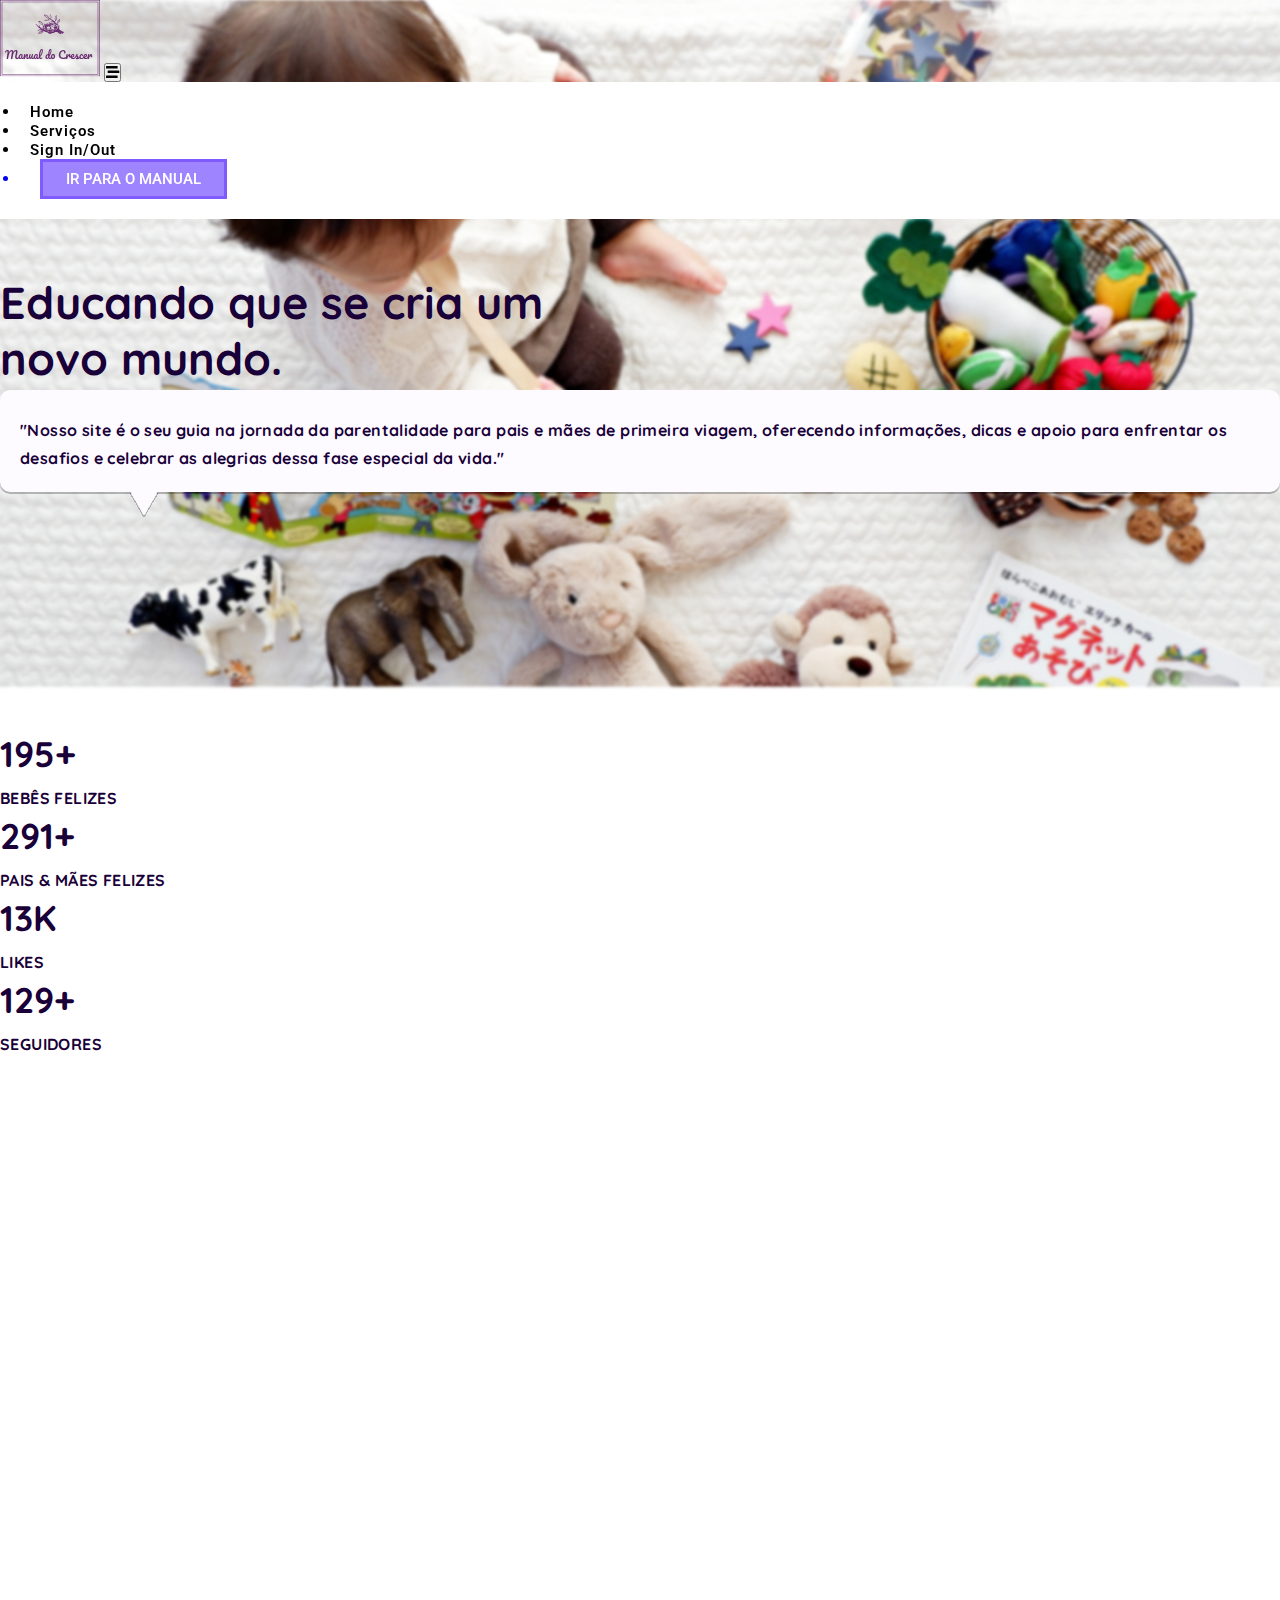
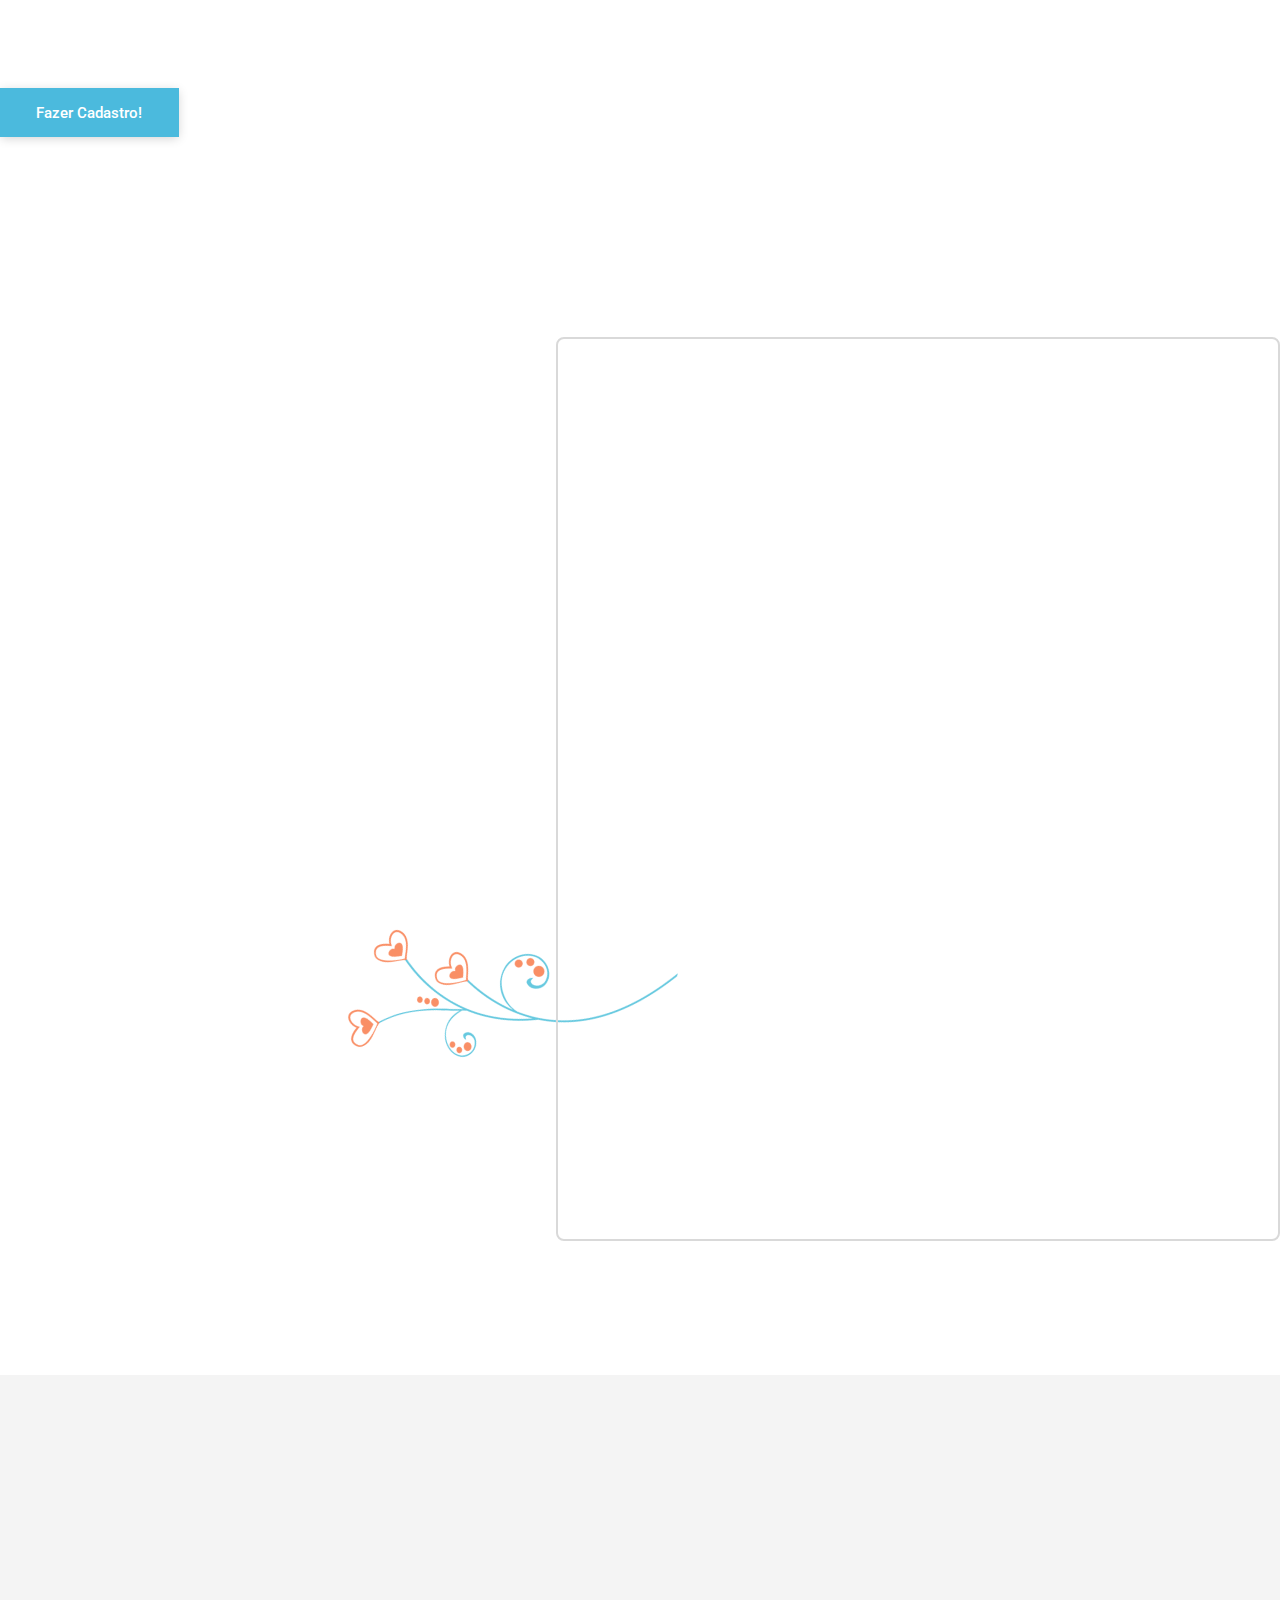
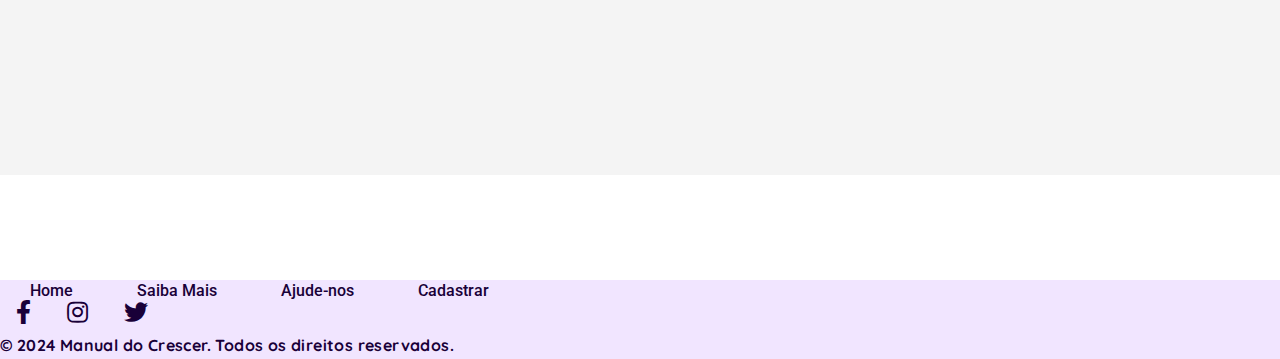
<file: index.html>
<!DOCTYPE html>
<html lang="en">

<head>
  <meta charset="UTF-8">
  <meta http-equiv="X-UA-Compatible" content="IE=edge">
  <meta name="viewport" content="width=device-width, initial-scale=1.0">

  <!-- Bibliotecas -->
  <link href="https://cdn.jsdelivr.net/npm/bootstrap@5.0.2/dist/css/bootstrap.min.css" rel="stylesheet" integrity="sha384-EVSTQN3/azprG1Anm3QDgpJLIm9Nao0Yz1ztcQTwFspd3yD65VohhpuuCOmLASjC" crossorigin="anonymous">
  <link rel="stylesheet" href="https://cdnjs.cloudflare.com/ajax/libs/font-awesome/5.15.3/css/all.min.css">
  <!-- Css Próprio -->
  <link rel="stylesheet" href="./css/styles.css">
  <link rel="shortcut icon" href="favicon.png" type="image/x-icon">
  <script>document.documentElement.classList.add("js")</script>
  <title>Manual do Crescer - Educando que se cria um novo mundo.</title>
</head>

<body>
  <header>
    <nav class="navbar navbar-expand-lg navigation-wrap">
      <div class="container">
        <a class="navbar-brand" href="./index.html"><img src="./images/img/Logo.svg" alt="" ></a>
        <button class="navbar-toggler" type="button" data-bs-toggle="collapse" data-bs-target="#navbarText" aria-controls="navbarText" aria-expanded="false" aria-label="Toggle navigation">
          <i class="fas fa-stream navbar-toggler-icon"></i>
        </button>
        <div class="collapse navbar-collapse" id="navbarText">
          <ul class="navbar-nav navbar-padding ms-auto mb-2 mb-lg-0">
            <li class="nav-item">
              <a class="nav-link active" aria-current="page" href="#">Home</a>
            </li>
            <li class="nav-item">
              <a class="nav-link" href="#sobre-scroll">Serviços</a>
            </li>
            <li class="nav-item">
              <a class="nav-link" href="cadastro.html">Sign In/Out</a>
            </li>
            <a href="#">
              <li class="nav-item">
                <button class="main-btn">IR PARA O MANUAL</button>
              </li>
            </a>
          </ul>
        </div>
      </div>
    </nav>
  </header>
  <section id="home">
    <div class="container-fluid px-0 top-banner">
      <div class="container">
        <div class="row">
          <div class="col-lg-5 col-md-6">
            <div class="main-title">
              <h1 data-anime="200" class="fadeInDown">Educando que se cria um novo mundo.</h1>
            </div>
            <div class="balao fadeInDown" data-anime="300">
              <p class="fadeInDown" data-anime="600">"Nosso site é o seu guia na jornada da parentalidade para pais e mães de primeira viagem, oferecendo informações, dicas e apoio para enfrentar os desafios e celebrar as alegrias dessa fase especial da vida."</p>
            </div>
            <div class="mt-4">
              <a href="#alavanque-scroll">
                <button class="main-btn" class="fadeInDown" data-anime="1000">Apoia a ideia?<i class="fa fa-phone" aria-hidden="true"></i></button></a>
              <a href="#sobre-scroll"><button class="white-btn ms-lg-4 mt-lg-0 mt-4 " class="fadeInDown" data-anime="1000">Saiba mais<i class="fas fa-angle-right ps-3"></i> </button></a>
            </div>
          </div>
        </div>
      </div>
    </div>
  </section>

  <section id="counter">
    <section class="counter-section">
      <div class="container">
        <div class="row text-center">
          <div class="col-md-3 mb-lg-0 mb-md-0 mb-5">
            <h2>
              <span id="count1">31,337</span>+
            </h2>
            <p>Bebês Felizes</p>
          </div>
          <div class="col-md-3 mb-lg-0 mb-md-0 mb-5">
            <h2>
              <span id="count2">1337</span>+
            </h2>
            <p>PAIS & MÃES felizes</p>
          </div>
          <div class="col-md-3 mb-lg-0 mb-md-0 mb-5">
            <h2>
              <span id="count3">42</span>K
            </h2>
            <p>LIKES</p>
          </div>
          <div class="col-md-3 mb-lg-0 mb-md-0 mb-5">
            <h2>
              <span id="count4">500</span>+
            </h2>
            <p>SEGUIDORES</p>
          </div>
          <div id="sobre-scroll"></div>
        </div>
      </div>
    </section>
  </section>
  <section id="sobre-index">
    <div class="container mt-5 sobre-nos">
      <div class="objetivo">
        <h2 class="js-scroll">Qual o nosso objetivo?</h2>
        <div class="objetivo-desc pt-5">
          <p class="js-scroll">Bem-vindo ao "Manual do Crescer": Seu guia na jornada da Parentalidade</p>
          <p class="js-scroll">Seja parte de uma jornada de criação de filhos mais conectada, educativa e emocionalmente enriquecedora com o "Manual do Crescer". Nosso aplicativo foi projetado com a intenção de ser seu guia confiável na incrível jornada da parentalidade, fornecendo suporte abrangente desde os primeiros dias, auxiliando nos primeiros cuidados e registrando os primeiros marcos.</p>
          <p class="js-scroll">Temos como objetivo trazer uma plataforma inovadora e impactante que tem o potencial de revolucionar a forma como os pais lidam com os desafios emocionais e práticos de criar um filho. A ideia base é criar um local onde pais e mães de primeira viagem encontrem tutoria dedicada a orientar e oferecer suporte em sua jornada emocionante, porém muitas vezes confusa, de cuidar de seus preciosos filhos.</p>
          <p class="js-scroll">Nosso site pretende oferecer um espaço virtual acolhedor, acessível e principalmente inclusivo, onde os pais podem encontrar recursos valiosos, conselhos práticos e suporte emocional de especialistas experientes. Reconhecemos que a chegada de um novo membro à família é uma experiência transformadora, mas frequentemente desafiadora, e nosso objetivo é facilitar essa transição, oferecendo orientação especializada e personalizada para enfrentar os altos e baixos do cuidado infantil.</p>
          <p class="js-scroll">Faça seu cadastro agora e inicie sua jornada de parentalidade de maneira informada e amorosa. Nós entendemos que, ao fornecer as ferramentas certas, podemos transformar a experiência de criar filhos em uma jornada recompensadora para pais e crianças. Juntos, vamos construir um futuro brilhante para as próximas gerações.</p>
        </div>
        <div class="apoie">
          <button class="blue-btn"><a href="#">Fazer Cadastro!</a></button>
        </div>
      </div>
      <div class="equipe-container mb-5">
        <h2 class="js-scroll">Equipe</h2>
        <div class="equipe">
          <div class="cards">
            <div class="col-lg-4 col-md-4 mb-lg-0 mb-5 js-scroll">
              <div class="card">
                <img src="./images/img/Kaique.jpeg" alt="Kaique" class="img-fluid">
                <div class="pt-4">
                  <h4>Kaíque Egg</h4>
                  <p>Designer</p>
                </div>
              </div>
            </div>
            <div class="col-lg-4 col-md-4 mb-lg-0 mb-5 js-scroll">
              <div class="card">
                <img src="./images/integrantes/arthur.jpeg" alt="Kaique" class="img-fluid">
                <div class="pt-4">
                  <h4>Arthur Silva</h4>
                  <p>Marketing</p>
                </div>
              </div>
            </div>
            <div class="col-lg-4 col-md-4 mb-lg-0 mb-5 js-scroll">
              <div class="card">
                <img src="./images/integrantes/rodrigo.jpeg" alt="Kaique" class="img-fluid">
                <div class="pt-4">
                  <h4>Rodrigo Costa</h4>
                  <p>Financeiro</p>
                </div>
              </div>
            </div>
            <div class="col-lg-4 col-md-4 mb-lg-0 mb-5 js-scroll">
              <div class="card">
                <img src="./images/integrantes/santana.jpeg" alt="Kaique" class="img-fluid">
                <div class="pt-4">
                  <h4>Gabriel Santana</h4>
                  <p>Gerencia</p>
                </div>
              </div>
            </div>
          </div>
        </div>
      </div>
    </div>
    </div>

    <div id="alavanque-scroll"></div>

    <div class="alavanque-bg">
      <main id="alavanque container" class="js-scroll">
        <div class="contato container fadeInUp" data-anime="800">
          <section class="contato-dados" aria-label="Endereço">
            <h2>Alavanque a ideia!</h2>
            <div class="contato-endereco">
              <p>Rua Ali Perto, 35</p>
              <p>Belo Horizonte - MG</p>
              <p>Brasil - Terra - Via Láctea</p>
            </div>
            <address class="contato-meios font-2-s cor-4">
              <a href="mailto:manual@manualcrescer.com">manual@manualcrescer.com</a>
              <a href="mailto:manual@manualcrescer.com">assistencia@manualcrescer.com</a>
              <a href="tel:+55319999999">+55 (31) 99999-9999</a>
            </address>
            <div class="contato-redes">
              <a href="./">
                <img src="./images/icones/instagram-p.png">
              </a>
              <a href="./">
                <img src="./images/icones/facebook-p.png">
              </a>
              <a href="./">
                <img src="./images/icones/whatsapp-p.png">
              </a>
            </div>
          </section>
          <section aria-label="Formulário" class="contato-formulario">
            <form class="form" action="./contato.html">
              <div>
                <label for="nome">Nome</label>
                <input type="text" id="nome" name="nome" placeholder="Seu Nome">
              </div>
              <div>
                <label for="nome">Telefone</label>
                <input type="text" id="Telefone" name="nome" placeholder="(31) 99999-9999">
              </div>
              <div class="col-2">
                <label for="nome">Email</label>
                <input type="email" id="Telefone" name="nome" placeholder="contato@email.com">
              </div>
              <div class="col-2">
                <label for="nome">Mensagem</label>
                <textarea rows="5" id="Telefone" name="nome" placeholder="Descreva como quer nos apoiar e sua proposta!"></textarea>
              </div>
              <button type="button" class="blue-btn-form mt-5">ENVIAR MENSAGEM <span><img src="./images/icones/bebe-feliz.svg" alt="" class="bebe-feliz"></span></button>
            </form>
          </section>
        </div>
      </main>
    </div>
  </section>

  <footer id="footer">
    <div class="footer py-5">
      <div class="container">
        <div class="row">
          <div class="col-md-12 text-center">
            <a class="footer-link" href="#">Home</a>
            <a class="footer-link" href="#">Saiba Mais</a>
            <a class="footer-link" href="#">Ajude-nos</a>
            <a class="footer-link" href="#">Cadastrar</a>
            <div class="footer-social pt-4 text-center">
              <a href="#"><i class="fab fa-facebook-f"></i></a>
              <a href="#"><i class="fab fa-instagram"></i></a>
              <a href="#"><i class="fab fa-twitter"></i></a>
            </div>
          </div>
          <div class="col-sm-12">
            <div class="footer-copy">
              <div class="copy-right text-center pt-5">
                <p class="">© 2024 Manual do Crescer. Todos os direitos reservados. </p>
              </div>
            </div>
          </div>
        </div>
      </div>
    </div>
  </footer>
  <!-- JS Libraries -->
  <script src="https://cdn.jsdelivr.net/npm/@popperjs/core@2.9.2/dist/umd/popper.min.js" integrity="sha384-IQsoLXl5PILFhosVNubq5LC7Qb9DXgDA9i+tQ8Zj3iwWAwPtgFTxbJ8NT4GN1R8p" crossorigin="anonymous"></script>
  <script src="https://cdn.jsdelivr.net/npm/bootstrap@5.0.2/dist/js/bootstrap.min.js" integrity="sha384-cVKIPhGWiC2Al4u+LWgxfKTRIcfu0JTxR+EQDz/bgldoEyl4H0zUF0QKbrJ0EcQF" crossorigin="anonymous"></script>
  <!-- JS Próprio -->
  <script src="./js/plugins/simple-anime.js"></script>
  <script src="./js/main.js"></script>
</body>

</html>
</file>
<file: css/styles.css>
@import url('https://fonts.googleapis.com/css2?family=Quicksand:wght@300;400;500;600;700&family=Roboto:wght@100;300;400;500;700;900&display=swap');

@import './responsive.css';
@import './contato.css';

*,
*::after,
*::before {
  -webkit-box-sizing: border-box;
  box-sizing: border-box;
  margin: 0;
  padding: 0;
}

:active,
:hover,
:focus {
  outline: 0 !important;
  outline-offset: 0;
}

a,
a:hover {
  text-decoration: none;

}

a:hover {
  color: var(--primary-color) !important;
}

ul,
ol {
  margin: 0;
  padding: 0;
}

:root {
  --primary-color: #F1E5FF;
  --secondry-color: #9F84FF;
  --third-color: #7F5AFF;
  --primary-blue: #4BBADD;
  --white-color: #fff;
  --text-color: #434343;
  --title-blue: #003252;
  --text-purple: #190038;
  --text-blue: #102D36;
  --text-grey: #E9E9E9;
  --black-color: #000;
  --primary-font: 'Quicksand', sans-serif;
  --secondry-font: 'Roboto', sans-serif;
}

html {
  scroll-behavior: smooth;
  margin: 0;
  padding: 0;
}

body {
  font-family: var(--primary-font);
  font-size: 100%;
  font-weight: 400;
  width: 100%;
}

/* Scroll Customizado */

::-webkit-scrollbar {
  width: 0.625rem;
}

::-webkit-scrollbar-track {
  background: var(--white-color);
}

::-webkit-scrollbar-thumb {
  background: var(--third-color);
}

/* CSS Customizado */

h1 {
  font-size: 2.8rem;
  font-weight: 900;
  margin-bottom: 3rem;
  color: var(--text-purple);
  line-height: 56px;
}

h2 {
  font-weight: 700;
  font-size: 2.23rem;
  font-family: var(--white-color);
  color: var(--text-purple);
  line-height: 3rem;
}

h4 {
  color: var(--secondry-color);
  font-family: var(--secondry-font);
  text-transform: capitalize;
  font-size: 18px;
  font-weight: 800;
  margin-bottom: 0.5rem;
}

p {
  font-size: 1rem;
  color: var(--text-purple);
  font-weight: 800;
  line-height: 1.75rem;
  letter-spacing: 0.4px;
  margin-top: 6px;
}

.main-btn {
  display: inline-block;
  padding: 0.625rem 1.875rem;
  line-height: 1.5rem;
  background-color: var(--secondry-color);
  border: 0.1875rem solid var(--third-color);
  color: var(--white-color);
  font-size: 0.9375rem;
  font-weight: 500;
  font-family: var(--secondry-font);
  box-shadow: 0px 2px 10px -1px rgb(0 0 0 / 19%);
  -webkit-transition: all .4s ease-out 0s;
  transition: all .4s ease-out 0s;
}

.blue-btn {
  display: inline-block;
  padding: 0.8rem 2.275rem;
  line-height: 1.5rem;
  background-color: var(--primary-blue);
  border: none;
  color: var(--white-color);
  font-size: 0.9375rem;
  font-weight: 500;
  font-family: var(--secondry-font);
  box-shadow: 0px 2px 10px -1px rgb(0 0 0 / 19%);
  -webkit-transition: all .4s ease-out 0s;
  transition: all .4s ease-out 0s;
}

.blue-btn:hover {
  padding: 0.9rem 2.775rem;
  color: white;
}

.white-btn {
  padding: 0.625rem 1.875rem;
  line-height: 25px;
  background-color: var(--white-color);
  border: 0.1875rem solid var(--white-color);
  color: var(--text-color);
  font-size: 0.9375rem;
  font-weight: 700;
  text-transform: capitalize;
  box-shadow: 0px 2px 10px -1px rgb(0 0 0 / 19%);
  -webkit-transition: all .4s ease-out 0s;
  transition: all .4s ease-out 0s;
  font-family: var(--secondry-font);

}

.main-btn:hover {
  color: var(--black-color);
}

.white-btn:hover {
  color: var(--secondry-color);
  border-color: var(--secondry-color);
}

.wrapper {
  padding-top: 8.25rem;
  padding-bottom: 8.25rem;
}

.text-content {
  width: 70%;
  margin: auto;
}

.counter-section h2,
.testimonial-section h2,
.book-food-text h2 {
  color: var(--white-color);
}

/* Header Design  */

.navigation-wrap {
  position: fixed;
  width: 100%;
  left: 0;
  z-index: 1000;
  -webkit-transition: all 0.3s ease-out;
  transition: all 0.3s ease-out;
}


.navigation-wrap .nav-item {
  padding: 0 0.625rem;
  transition: all 200ms linear;
  font-family: var(--secondry-font);
}

.navbar-toggler:focus {
  outline: unset;
  border: unset;
  box-shadow: none;
}

.nav-link {
  font-size: 0.9375rem;
  font-weight: 600;
  color: var(--black-color);
  letter-spacing: 1px;
}


.navbar-padding {
  background-color: var(--white-color);
  padding: 20px;
  transition: all .6s ease-in-out 0s;
}


.navbar-nav a:hover {
  color: var(--secondry-color) !important;
}


.main-title {
  position: relative;
  height: 100px;
  z-index: 2;
}

.main-title h1 {
  position: absolute;
  top: 4px;
  color: linear-gradient(90deg, #190038 0.13%, #190038 0.14%, #2E0066 99.79%);
}

.balao {
  background-color: #FDFBFF;
  position: relative;
  border-radius: 10px;
  padding: 20px;
  box-shadow: 0px 2px 0px 0px rgba(0, 0, 0, 0.25);
}


.balao::after {
  content: "";
  position: absolute;
  background: url(../images/img/Polygon\ 1.svg) no-repeat;
  bottom: -39px;
  z-index: 1;
  width: 40px;
  height: 40px;
  left: 326px;
}



.navigation-wrap .main-btn {
  padding: 0.3125rem 1.4375rem;
  box-shadow: none;
  margin-left: 0.625rem;
}

/* Navbar no scroll */

.navigation-wrap.scroll-on {
  position: fixed;
  top: 0;
  left: 0;
  width: 100%;
  background: var(--primary-color);
  box-shadow: 0 0.125rem 1.75rem 0 rgb(0, 0, 0, 0.09);
  transition: all .5s ease-in-out 0s;
  color: var(--black-color);
}

.scroll-on {
  color: var(--black-color);
}


/* Desing top-banner  */

.top-banner {
  width: 100%;
  height: 100%;
  background: url("../images/img/Bebê\ capa.jpg") no-repeat center;
  background-size: cover;
  padding: 16.87rem 0 9.175rem;
}

/* Counter  */
.counter-section {
  background-color: var--primary-color();
  padding: 2.5rem 0;
}


.counter-section p,
.counter-section h2 {
  color: var(--text-purple);
  text-transform: uppercase;
}

.fa-phone {
  margin-left: 10px;
  transform: rotateY(180deg);
}

/* Sobre nós */

.sobre-nos {
  display: grid;
  grid-template-columns: 2fr 1fr;
  gap: 60px;
  padding-top: 3rem;
}

/* Objetivo */

.objetivo h2 {
  color: var(--title-blue);
  position: relative;

}

.equipe-container h2::after {
  content: "";
  width: 60px;
  height: 20px;
  background-color: var(--primary-blue);
  left: 82px;
  top: 26px;
  position: absolute;
  border-radius: 4px;
  z-index: -1;
}


.objetivo-desc p {
  font-size: 16px;
  font-weight: 500;
  font-family: var(--secondry-font);
  color: var(--text-blue);
}

/* Equipe */
.equipe {
  display: grid;
  grid-template-columns: 1fr 1fr;
  align-items: center;
  justify-content: center;
  padding: 40px;
  position: relative;
}

.equipe-container {
  position: relative;
  padding-right: 20px;
  padding-left: 20px;
}

.equipe-container::after {
  content: "";
  position: absolute;
  border: solid 2px #D9D9D9;
  border-radius: 8px;
  right: -120px;
  top: -60px;
  padding: 600px 480px 300px 240px;
}

.equipe-container::before {
  content: "";
  background: url("../images/img/flor.png") no-repeat;
  position: absolute;
  right: 568px;
  top: 520px;
  padding: 200px;
}

.apoie {
  margin-top: 60px;
}

.apoie a {
  color: var(--white-color);
}

.cards {
  display: grid;
  place-items: center;
  grid-template-columns: 1fr 1fr;
  gap: 60px;
}

.equipe .card {
  width: 200px;
  height: 300px;
  display: flex;
  flex-direction: column;
  align-items: center;
  padding: 20px;
  text-align: center;
  border-radius: 5px;
  box-shadow: 0px 2px 2px 0px rgba(0, 0, 0, 0.25);
}

.equipe-container h2 {
  color: var(--black-color);
}


.equipe .card img {
  border-radius: 50%;
  height: 150px;
  width: 150px;
  object-fit: cover;
}

.equipe .card h4 {
  color: var(--black-color);
  font-weight: 500;
}

.equipe .card p {
  font-weight: 400;
  font-family: var(--secondry-font);
}





/* Footer  */

#footer {
  background: var(--primary-color);
}

.footer .footer-link {
  font-size: 1rem;
  color: var(--text-purple);
  padding: 0 1.875rem;
  font-weight: 500;
  font-family: var(--secondry-font);
}


.footer a:hover {
  color: var(--text-purple) !important;
}

.footer a i {
  font-size: 1.5rem;
  color: var(--text-purple);
  padding: 0 1rem;

}

@media (max-width: 1340px) {
  .sobre-nos {
    grid-template-columns: 1fr;
    margin-top: 40px;
    gap: 200px;
  }

  .balao::after {
    left: 130px;
  }

  .equipe-container::after {
    top: 0px;
    right: 0px;
  }
}

@media (max-width: 1240px) {

  .equipe-container::after {
    display: none;
  }

}

.js .fadeInDown {
  transform: translate3d(0, -20px, 0);
}

.js .fadeInUp {
  transform: translate3d(0, 20px, 0);
}

.js .fadeInRight {
  transform: translate3d(20px, 0, 0);
}

.js .fadeInLeft {
  transform: translate3d(-20px, 0, 0);
}

.js [data-anime] {
  opacity: 0;
}

.js .anime {
  opacity: 1;
  transform: none;
  transition: transform 0.8s, opacity 0.8s;
}

.js-scroll {
  opacity: 0;
  transform: translate3d(-30px, 0, 0);
}

.js-scroll.ativo {
  opacity: 1;
  transform: translate3d(0, 0, 0);
  transition: .3s;
}

@keyframes span-opacity {
  0% {
    opacity: 50%;
  }

  50% {
    opacity: 100%;
  }

  100% {
    opacity: 50%;
  }
}

@keyframes infiniteupdown {
  0% {
    transform: translateY(0px);
  }

  50% {
    transform: translateY(-40px);
  }

  100% {
    transform: translateY(0px);
  }
}
</file>
